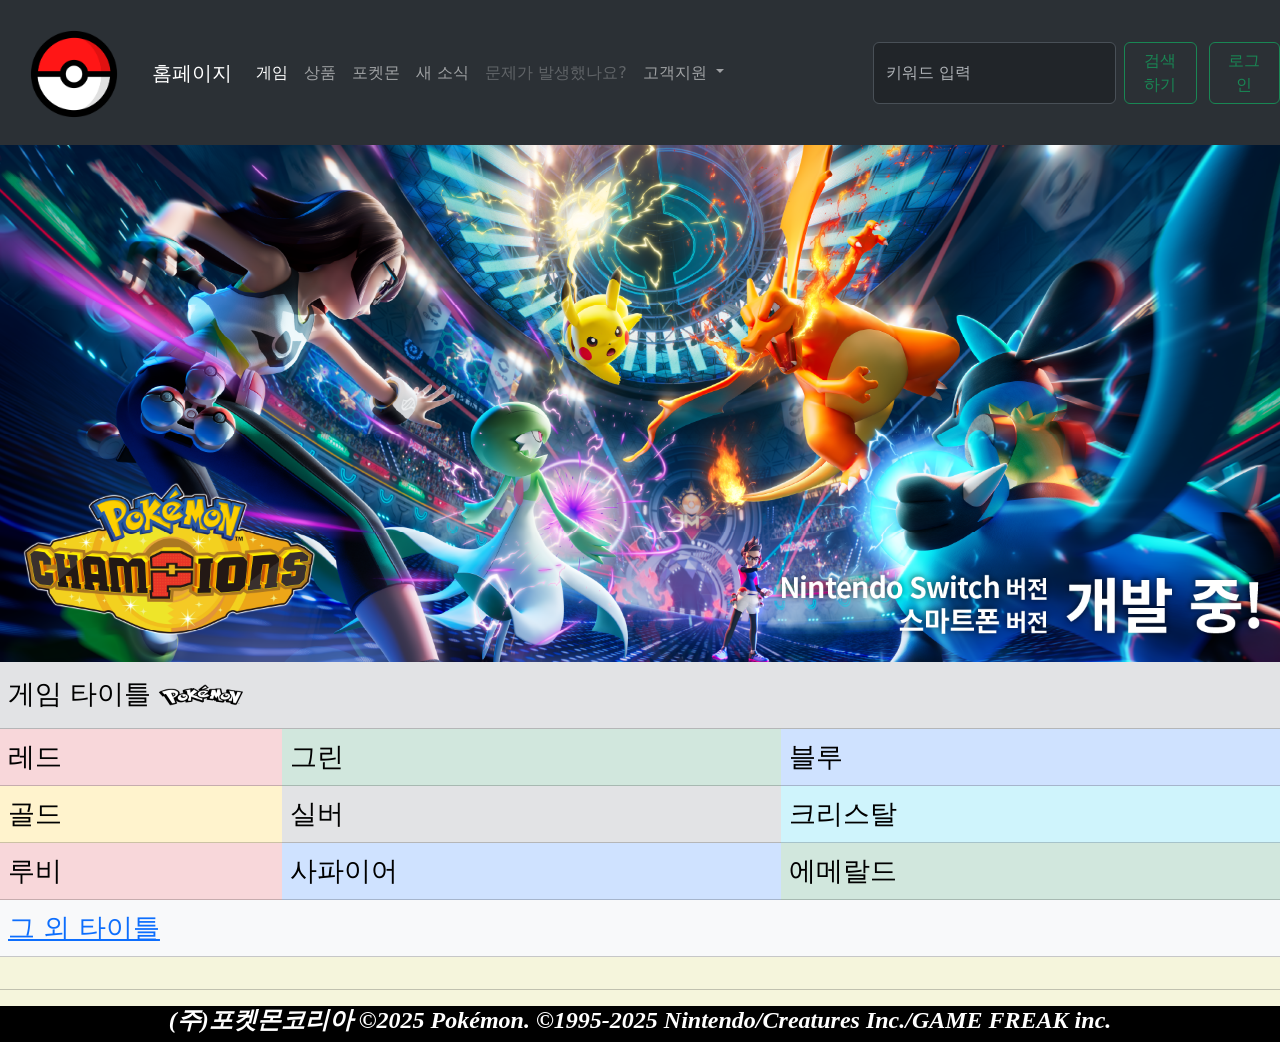
<file: HomeWork_Index.html>
<!DOCTYPE html>

<html>

<head> <!-- 헤드 시작 -->
  <meta charset="UTF-8">
  <title> Pokemon 메인 화면</title> <!--  <title> : 창 화면 이름 -->
  <meta name="author" content="20221023"> <!-- 저자 정보 정보 표현-->
  <!-- <meta name="keywords" content="computer">키워드 정보 표현-->
  <!-- <base href="http://127.0.0.1:5500"> 기본주소 정보 표현 -->
  <meta name="viewport"><!-- 부트 스트랩-->
  <link href="https://cdn.jsdelivr.net/npm/bootstrap@5.3.5/dist/css/bootstrap.min.css" rel="stylesheet"
    integrity="sha384-SgOJa3DmI69IUzQ2PVdRZhwQ+dy64/BUtbMJw1MZ8t5HZApcHrRKUc4W0kG879m7" crossorigin="anonymous">
  <!-- 부트 스트랩 CSS-->
  <style>
    table {
      /* 테이블 스타일 지정 */
      font-size: 20pt;
      color: white;
    }
  </style>
  <script type="text/javascript" src="./HomeWork_js/Basic_js_test.js"></script> <!-- 자바 스크립트 불러오기-->
  <script type="text/javascript" defer src="./HomeWork_js/HomeWork_js_search.js"></script> <!-- 자바 스크립트 불러오기-->
  <script type="text/javascript" defer src="./HomeWork_js/HomeWork_Popup.js"></script>
</head>

<body style="background-color: beige;" onload="pop_up();">
  <!-- <div style="display: flex; justify-content: center" > //구역 설정, 가로로 나열, 중앙에 정렬 
            <a href="Index.html" target="_blank">  // tatget= 의 _blank:새창, _self:현재창, _parent:이전부모창, _top:현재 윈도우 전체
                <img src="HomeWork_Image/Pokemon_logo.png" width="100" height="100"> // <img>태그로 이미지 삽입, 가로 세로 크기 조정
            </a> 
            <h3 style="font-style: 24px; font-weight: bold; font-style: italic; color:rgb(77, 77, 77); font-family: '굴림'" > 게임   상품    포켓몬  이벤트  새소식 </h3> // 헤드라인 문자 <h1> ~ <h6> 까지 다양 
        </div> -->

  <nav class="navbar navbar-expand-lg bg-body-tertiary" data-bs-theme="dark"> <!-- 네비게이션 바 시작-->
    <div class="container-fluid">
      <nav class="navbar bg-body-tertiary">
        <div class="container-fluid">
          <a class="navbar-brand" href="./HomeWork_Index.html">
            <img src="./HomeWork_Image/Pokemon_logo.png" alt="Logo" width="100" height="100" onmouseover="over(this)"
              onmouseout="out(this)" class="d-inline-block align-text-top">
          </a>
        </div>
      </nav>
      <a class="navbar-brand" href="./HomeWork_Index.html">홈페이지</a>
      <button class="navbar-toggler" type="button" data-bs-toggle="collapse" data-bs-target="#navbarSupportedContent"
        aria-controls="navbarSupportedContent" aria-expanded="false" aria-label="Toggle navigation">
        <span class="navbar-toggler-icon"></span>
      </button>
      <div class="collapse navbar-collapse" id="navbarSupportedContent">
        <ul class="navbar-nav me-auto mb-2 mb-lg-0">
          <li class="nav-item">
            <a class="nav-link active" aria-current="page" href="https://pokemonkorea.co.kr/game">게임</a>
          </li>
          <li class="nav-item">
            <a class="nav-link" href="https://pokemonkorea.co.kr/goods">상품</a>
          </li>
          <li class="nav-item">
            <a class="nav-link" href="https://pokemonkorea.co.kr/pokedex">포켓몬</a>
          </li>
          <li class="nav-item">
            <a class="nav-link" href="https://pokemonkorea.co.kr/news">새 소식</a>
          </li>
          <li class="nav-item">
            <a class="nav-link disabled" aria-disabled="true">문제가 발생했나요?</a>
          </li>
          <li class="nav-item dropdown">
            <a class="nav-link dropdown-toggle" href="#" role="button" data-bs-toggle="dropdown" aria-expanded="false">
              고객지원
            </a>
            <ul class="dropdown-menu">
              <li><a class="dropdown-item" href="https://pokemonkorea.co.kr/company">회사센터</a></li>
              <li><a class="dropdown-item" href="https://pokemonkorea.co.kr/faq"></a> 고객지원</li>
              <li>
                <hr class="dropdown-divider"> 1:1문의
              </li>
              <li><a class="dropdown-item" href="#"></a></li>
            </ul>
          </li>
        </ul>
        <form class="d-flex" role="search" onsubmit="return googleSearch();">
          <input class="form-control me-2" id="search_input" name="q" type="search" placeholder="키워드 입력"
            aria-label="Search">
          <button class="btn btn-outline-success" id="search_btn" type="submit">검색하기</button>
        </form>
      </div>
    </div>
    <a href="./HomeWork_login/HomeWork_login.html" class="btn btn-outline-success" id="login_btn">로그인</a>
  </nav> <!-- 네비게이션 바 끝-->
  <div style="display: flex; justify-content: center;">
    <a href="https://pokemonkorea.co.kr/pokemon_champions" target="_blank">
      <img src="./HomeWork_Image/Pokemon_Main.png" width="1800" height="768" class="img-fluid"> <!-- 메인 창 사진 삽입-->
    </a>
  </div>
  <!-- <div style="display: flex; justify-content: center;">
             <table border="1"> 
                
                <tbody>
                    <tr>
                        <td colspan="3" bgcolor="gray"><img src="HomeWork_Image/pokemon_game_logo.png" width="100" height="50"></td>
                    </tr>
                    <tr>
                        <td bgcolor="red"> 레드 </td>
                        <td bgcolor="green"> 그린 </td>
                        <td bgcolor="blue"> 블루 </td>
                    </tr>
                    <tr>
                        <td bgcolor="gold"> 골드 </td>
                        <td bgcolor="Silver"> 실버 </td>
                        <td bgcolor="Cyan"> 크리스탈 </td>
                    </tr>
                    <tr>
                        <td bgcolor="red"> 루비 </td>
                        <td bgcolor="blue"> 사파이어 </td>
                        <td bgcolor="green"> 에메랄드 </td>
                    </tr>
                    <tr>
                        <td colspan="3" bgcolor="black"><a href="https://pokemonkorea.co.kr/game" target="_blank">그 외 타이틀</a></td>
                    </tr>

                </tbody>
            </table> 
        </div> -->
  <div style="display: flex; justify-content: center;">
    <table class="table">
      <thead>
        <tr class="table-secondary">
          <td colspan="3">게임 타이틀<img src="./HomeWork_Image/pokemon_game_logo.png" width="100" height="50"></td>
        </tr>
      </thead>
      <tbody>
        <tr>
          <td class="table-danger"> 레드 </td>
          <td class="table-success"> 그린 </td>
          <td class="table-primary"> 블루 </td>
        </tr>
        <tr>
          <td class="table-warning"> 골드 </td>
          <td class="table-secondary"> 실버 </td>
          <td class="table-info"> 크리스탈 </td>
        </tr>
        <tr>
          <td class="table-danger"> 루비 </td>
          <td class="table-primary"> 사파이어 </td>
          <td class="table-success"> 에메랄드 </td>
        </tr>
        <tr>
          <td colspan="3" class="table-light"><a href="https://pokemonkorea.co.kr/game" target="_blank">그 외 타이틀</a></td>
        </tr>

      </tbody>

    </table>
  </div>
  <script src="https://cdn.jsdelivr.net/npm/bootstrap@5.3.5/dist/js/bootstrap.bundle.min.js"
    integrity="sha384-k6d4wzSIapyDyv1kpU366/PK5hCdSbCRGRCMv+eplOQJWyd1fbcAu9OCUj5zNLiq"
    crossorigin="anonymous"></script>
  <!-- 부트 스트랩 자바스크랩트 번들-->
</body>
<hr> <!--하단 부분-->
<div style="background-color: black; display: flex; justify-content: center;">
  <h3 style="font-size: 24px; font-weight: bold; font-style: italic; color:white; font-family: '굴림'; ">(주)포켓몬코리아 ©2025
    Pokémon. ©1995-2025 Nintendo/Creatures Inc./GAME FREAK inc. </h3>
</div>

</html>
</file>
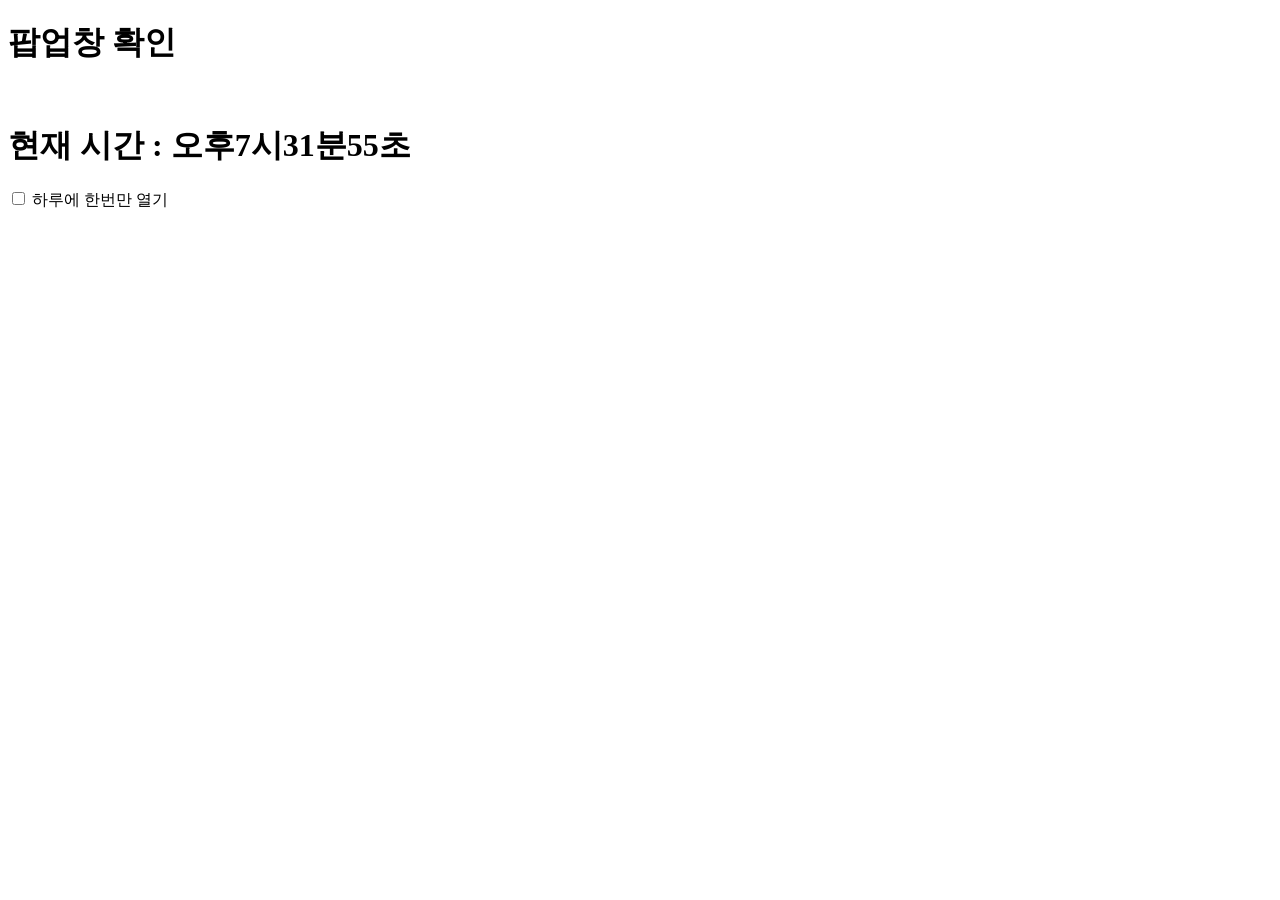
<file: HomeWork_Popup/HomeWork_popup.html>
<!DOCTYPE html>
<html>

<head>
    <meta charset="UTF-8">
    <title>팝업창 테스트</title>
    <script type="text/javascript" src="../HomeWork_js/HomeWork_Popup.js" defer></script>
    <!-- */ <script type="text/javascript"src="../HomeWork_js/HomeWork_Popup_Close.js"></script> Close 스크립트 비활성화 -->
</head>

<body onload="show_clock();">
    <h1 class="display-1"><i class="bi bi-alarm"></i> 팝업창 확인<br><br></h1>
    <h1 class="display-4">
        <div id="divClock" class="clock"></div>
    </h1>
    <h1 class="display-4">
        <div id="Time" class="clock"></div>
    </h1>
    <input class="form-check-input" type="checkbox" id="check_popup" onclick="closePopup();">
    <label class="form-check-label" for="flexCheckChecked">하루에 한번만 열기</label>
</body>

</html>
</file>
